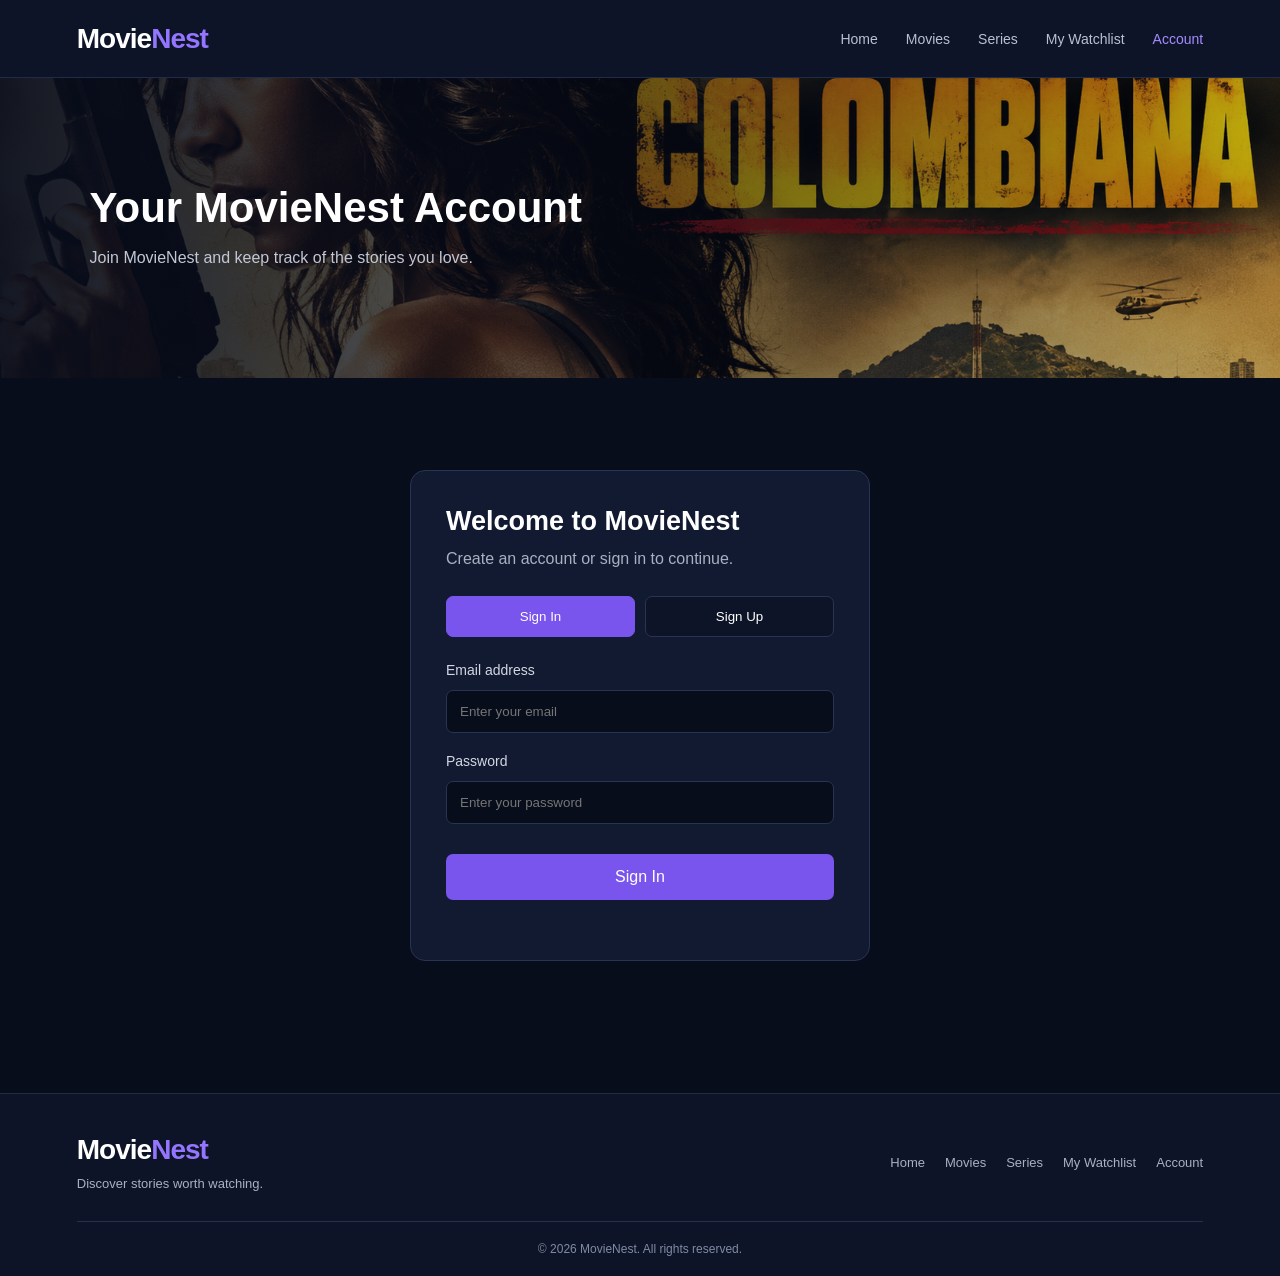
<file: account.html>
<!DOCTYPE html>
<html lang="en">
<head>
    <meta charset="UTF-8">
    <meta name="viewport" content="width=device-width, initial-scale=1.0">
    <title>Account | MovieNest</title>
    <link rel="stylesheet" href="style.css">
</head>

<body>

    <!-- NAVIGATION -->
    <header class="navbar">

        <a href="index.html" class="logo">
            Movie<span>Nest</span>
        </a>

        <nav>
            <a href="index.html">Home</a>
            <a href="movies.html">Movies</a>
            <a href="series.html">Series</a>
            <a href="watchlist.html">My Watchlist</a>
            <a href="account.html" class="active">Account</a>
        </nav>

    </header>


    <!-- ACCOUNT HERO -->
    <section class="page-banner account-hero">

        <h1>Your MovieNest Account</h1>

        <p>
            Join MovieNest and keep track of the stories you love.
        </p>

    </section>


    <!-- ACCOUNT FORM -->
    <main class="account-section">

        <div class="account-box">

            <h1>Welcome to MovieNest</h1>

            <p>Create an account or sign in to continue.</p>


            <!-- ACCOUNT TABS -->
            <div class="account-tabs">

                <button type="button" id="loginTab" class="active-tab">
                    Sign In
                </button>

                <button type="button" id="signupTab">
                    Sign Up
                </button>

            </div>


            <!-- LOGIN FORM -->
            <form id="loginForm">

                <label for="loginEmail">Email address</label>

                <input
                    type="email"
                    id="loginEmail"
                    placeholder="Enter your email"
                    required
                >

                <label for="loginPassword">Password</label>

                <input
                    type="password"
                    id="loginPassword"
                    placeholder="Enter your password"
                    required
                    minlength="8"
                >

                <button type="submit" class="form-submit">
                    Sign In
                </button>

            </form>


            <!-- SIGNUP FORM -->
            <form id="signupForm" hidden>

                <label for="signupName">Full name</label>

                <input
                    type="text"
                    id="signupName"
                    placeholder="Enter your name"
                    required
                >

                <label for="signupEmail">Email address</label>

                <input
                    type="email"
                    id="signupEmail"
                    placeholder="Enter your email"
                    required
                >

                <label for="signupPassword">Password</label>

                <input
                    type="password"
                    id="signupPassword"
                    placeholder="At least 8 characters"
                    required
                    minlength="8"
                >

                <label for="confirmPassword">Confirm password</label>

                <input
                    type="password"
                    id="confirmPassword"
                    placeholder="Confirm your password"
                    required
                    minlength="8"
                >

                <button type="submit" class="form-submit">
                    Create Account
                </button>

            </form>


            <p id="accountMessage" role="status" aria-live="polite"></p>

        </div>

    </main>


    <!-- FOOTER -->
    <footer class="footer">

        <div class="footer-content">

            <div>

                <a href="index.html" class="logo">
                    Movie<span>Nest</span>
                </a>

                <p>
                    Discover stories worth watching.
                </p>

            </div>


            <div class="footer-links">

                <a href="index.html">Home</a>
                <a href="movies.html">Movies</a>
                <a href="series.html">Series</a>
                <a href="watchlist.html">My Watchlist</a>
                <a href="account.html">Account</a>

            </div>

        </div>


        <div class="footer-bottom">

            <p>© 2026 MovieNest. All rights reserved.</p>

        </div>

    </footer>


    <script src="script.js"></script>

</body>
</html>
</file>
<file: style.css>
/* =====================================
   MOVIENEST WEBSITE
   COMPLETE STYLESHEET
===================================== */


/* GENERAL SETTINGS */

* {
    margin: 0;
    padding: 0;
    box-sizing: border-box;
}

html {
    scroll-behavior: smooth;
}

body {
    background: #080d1c;
    color: #ffffff;
    font-family: Arial, Helvetica, sans-serif;
    overflow-x: hidden;
}

a {
    text-decoration: none;
}


/* =====================================
   NAVIGATION BAR
===================================== */

.navbar {
    width: 100%;
    min-height: 78px;
    padding: 18px 6%;

    display: flex;
    justify-content: space-between;
    align-items: center;

    gap: 20px;
    flex-wrap: wrap;

    background: #0d1428;
    border-bottom: 1px solid #202b47;

    position: relative;
    z-index: 100;
}

.logo {
    color: white;
    font-size: 28px;
    font-weight: bold;
    letter-spacing: -1px;
}

.logo span {
    color: #9475ff;
}

.navbar nav {
    display: flex;
    align-items: center;
    gap: 28px;
    flex-wrap: wrap;
}

.navbar nav a {
    color: #b9c0d2;
    font-size: 14px;
    transition: 0.3s;
}

.navbar nav a:hover,
.navbar nav a.active {
    color: #a58cff;
}

.account-btn {
    background: #7955ed;
    color: white;
    padding: 12px 22px;
    border-radius: 8px;
    font-size: 14px;
    transition: 0.3s;
}

.account-btn:hover {
    background: #6240ce;
}


/* =====================================
   HERO SECTION
===================================== */

.hero {
    min-height: 500px;
    padding: 80px 8%;
    display: flex;
    align-items: center;

    background:
        linear-gradient(
            90deg,
            rgba(8, 13, 28, 0.95),
            rgba(8, 13, 28, 0.35)
        ),
        url("banner.jpg");

    background-size: cover;
    background-position: center;
    background-repeat: no-repeat;
}
.hero::after {
    content: "";
    position: absolute;
    width: 350px;
    height: 350px;

    right: 10%;
    top: 50%;

    transform: translateY(-50%);

    background: rgba(137, 103, 255, 0.13);
    filter: blur(80px);
    border-radius: 50%;
}


.hero-content {
    max-width: 650px;
    position: relative;
    z-index: 2;
}

.eyebrow {
    color: #a58cff;
    font-size: 13px;
    letter-spacing: 4px;
    display: block;
    margin-bottom: 22px;
}

.hero h1 {
    font-size: clamp(38px, 6vw, 70px);
    line-height: 1.1;
    margin-bottom: 22px;
}

.hero h1 span {
    color: #9a7cff;
}

.hero-content > p {
    color: #c2c8d8;
    font-size: 16px;
    line-height: 1.8;
    max-width: 520px;
    margin-bottom: 30px;
}

.hero-buttons {
    display: flex;
    gap: 15px;
    flex-wrap: wrap;
}




/* =====================================
   BUTTONS
===================================== */

.primary-btn {
    display: inline-block;

    background: #7955ed;
    color: white;

    padding: 14px 23px;
    border-radius: 8px;

    font-size: 14px;
    font-weight: bold;

    transition: 0.3s;
}

.primary-btn:hover {
    background: #6240ce;
    transform: translateY(-2px);
}

.secondary-btn {
    display: inline-block;

    background: transparent;
    color: white;

    padding: 13px 22px;

    border: 1px solid #8c78d9;
    border-radius: 8px;

    font-size: 14px;

    transition: 0.3s;
}

.secondary-btn:hover {
    background: #7955ed;
    border-color: #7955ed;
}


/* =====================================
   SEARCH SECTION
===================================== */

.search-section {
    padding: 55px 6% 25px;
}

.search-content {
    max-width: 650px;
    margin: auto;
    text-align: center;
}

.search-content h2 {
    font-size: 27px;
    margin-bottom: 10px;
}

.search-content p {
    color: #9ca6bc;
    margin-bottom: 20px;
}

.search-section input {
    width: 100%;
    padding: 17px 20px;

    background: #111a30;
    color: white;

    border: 1px solid #293453;
    border-radius: 10px;

    font-size: 15px;
    outline: none;

    transition: 0.3s;
}

.search-section input::placeholder {
    color: #929bb2;
}

.search-section input:focus {
    border-color: #8c69ff;
    box-shadow: 0 0 0 3px rgba(140, 105, 255, 0.12);
}


/* =====================================
   CONTENT SECTIONS
===================================== */

.section {
    padding: 45px 6%;
}

.section-heading {
    display: flex;
    justify-content: space-between;
    align-items: center;

    gap: 15px;
    margin-bottom: 28px;
}

.section-label {
    color: #9b80ff;
    font-size: 11px;
    letter-spacing: 3px;
    display: block;
    margin-bottom: 8px;
}

.section-heading h2 {
    font-size: 27px;
}

.view-all {
    color: #a58cff;
    font-size: 14px;
    transition: 0.3s;
}

.view-all:hover {
    color: white;
}


/* =====================================
   MOVIE AND SERIES GRID
===================================== */

.movie-grid {
    display: grid;

    grid-template-columns:
        repeat(auto-fit, minmax(160px, 1fr));

    gap: 22px;
}

.movie-card {
    background: #111a30;

    border: 1px solid #1d2945;
    border-radius: 12px;

    overflow: hidden;

    transition: 0.3s;
}

.movie-card:hover {
    transform: translateY(-7px);

    border-color: #7955ed;

    box-shadow:
        0 12px 30px rgba(0, 0, 0, 0.3);
}

.movie-card img {
    width: 100%;
    height: 250px;

    object-fit: cover;
    display: block;

    background: #17213a;
}

.movie-info {
    padding: 14px;
}

.movie-info h3 {
    font-size: 16px;
    margin-bottom: 8px;
}

.movie-info p {
    color: #a9b0c4;
    font-size: 12px;
    line-height: 1.6;
}


/* =====================================
   MOVIE CARD BUTTONS
===================================== */

.movie-info button {
    border: none;
    cursor: pointer;

    margin-top: 12px;
    margin-right: 4px;

    padding: 9px 11px;

    border-radius: 6px;

    background: #7955ed;
    color: white;

    font-size: 12px;

    transition: 0.3s;
}

.movie-info button:hover {
    background: #6240ce;
}

.movie-info .remove-btn {
    background: #38435e;
}

.movie-info .remove-btn:hover {
    background: #53617f;
}


/* =====================================
   WATCHLIST
===================================== */

.empty-message {
    color: #a9b0c4;
    font-size: 14px;
    line-height: 1.7;
    margin-top: 15px;
}


/* =====================================
   DETAILS MODAL
===================================== */

.modal {
    display: none;

    position: fixed;
    z-index: 1000;

    inset: 0;

    background: rgba(0, 0, 0, 0.88);

    justify-content: center;
    align-items: center;

    padding: 20px;
}

.modal.show {
    display: flex;
}

.modal-content {
    position: relative;

    display: flex;
    align-items: center;

    gap: 25px;

    background: #111a30;

    padding: 30px;

    border: 1px solid #293453;
    border-radius: 14px;

    width: 100%;
    max-width: 700px;

    max-height: 90vh;
    overflow-y: auto;
}

.modal-content img {
    width: 190px;
    max-width: 40%;

    border-radius: 10px;

    object-fit: cover;
}

.modal-text {
    flex: 1;
}

.modal-text h2 {
    font-size: 25px;
    margin-bottom: 15px;
}

.modal-text p {
    color: #c3c7d5;
    font-size: 14px;
    line-height: 1.7;
    margin-bottom: 12px;
}

.modal-text .primary-btn {
    margin-top: 10px;
}

.close-btn {
    position: absolute;

    right: 12px;
    top: 8px;

    border: none;
    background: none;

    color: white;
    font-size: 32px;

    cursor: pointer;
}


/* =====================================
   PAGE BANNERS
===================================== */


/* =====================================
   PAGE BANNERS WITH MOVIE PICTURES
===================================== */

.page-banner {
    min-height: 300px;
    padding: 70px 7%;

    display: flex;
    flex-direction: column;
    justify-content: center;

    text-align: left;

    background-size: cover;
    background-position: center;
    background-repeat: no-repeat;

    position: relative;
}

.page-banner h1 {
    font-size: 42px;
    margin-bottom: 12px;
    color: white;
    position: relative;
    z-index: 2;
}

.page-banner p {
    color: #e0e3ee;
    line-height: 1.7;
    position: relative;
    z-index: 2;
}

/* MOVIES BANNER */

.movies-hero {
    background-image:
        linear-gradient(
            90deg,
            rgba(8,13,28,0.95),
            rgba(8,13,28,0.25)
        ),
        url("Beekeper.jpg");
}

/* SERIES BANNER */

.series-hero {
    background-image:
        linear-gradient(
            90deg,
            rgba(8,13,28,0.95),
            rgba(8,13,28,0.25)
        ),
        url("Money heist.jpg");
}

/* WATCHLIST BANNER */

.watchlist-hero {
    background-image:
        linear-gradient(
            90deg,
            rgba(8,13,28,0.95),
            rgba(8,13,28,0.25)
        ),
        url("Prison break.jpg");
}

/* ACCOUNT BANNER */

.account-hero {
    background-image:
        linear-gradient(
            90deg,
            rgba(8,13,28,0.95),
            rgba(8,13,28,0.25)
        ),
        url("Colombiana.png");
}


.page-banner h1 {
    font-size: 42px;
    margin-bottom: 12px;
}

.page-banner p {
    color: #c3c7d5;
    line-height: 1.7;
}

.empty-results {
    color: #a9b0c4;
    margin-top: 20px;
}


/* =====================================
   ACCOUNT PAGE
===================================== */

.account-section {
    min-height: 75vh;

    display: flex;
    justify-content: center;
    align-items: center;

    padding: 45px 20px;
}

.account-box {
    background: #111a30;

    width: 100%;
    max-width: 460px;

    padding: 35px;

    border: 1px solid #293453;
    border-radius: 15px;
}

.account-box h1 {
    font-size: 27px;
    margin-bottom: 10px;
}

.account-box > p {
    color: #a9b0c4;
    margin-bottom: 25px;
    line-height: 1.5;
}

.account-tabs {
    display: flex;
    gap: 10px;
    margin-bottom: 25px;
}

.account-tabs button {
    flex: 1;
    padding: 12px;

    border: 1px solid #293453;
    background: #0d1428;

    color: white;
    border-radius: 7px;

    cursor: pointer;
}

.account-tabs .active-tab {
    background: #7955ed;
    border-color: #7955ed;
}

.account-box form {
    display: flex;
    flex-direction: column;
    gap: 12px;
}

.account-box form[hidden] {
    display: none;
}

.account-box label {
    color: #d3d7e4;
    font-size: 14px;
}

.account-box input {
    width: 100%;
    padding: 13px;

    background: #080d1c;
    border: 1px solid #293453;

    border-radius: 7px;

    color: white;
    outline: none;

    margin-bottom: 8px;
}

.account-box input:focus {
    border-color: #8c69ff;
}

.form-submit {
    padding: 14px;

    border: none;
    border-radius: 7px;

    background: #7955ed;
    color: white;

    font-size: 16px;

    cursor: pointer;
    margin-top: 10px;

    transition: 0.3s;
}

.form-submit:hover {
    background: #6240ce;
}

#accountMessage {
    margin-top: 20px;
    font-size: 14px;
    line-height: 1.5;
}


/* =====================================
   FOOTER
===================================== */

.footer {
    background: #0d1428;
    margin-top: 40px;
    padding: 40px 6% 20px;

    border-top: 1px solid #202b47;
}

.footer-content {
    display: flex;
    justify-content: space-between;
    align-items: center;

    gap: 25px;
    flex-wrap: wrap;
}

.footer-content p {
    color: #a9b0c4;
    font-size: 13px;
    margin-top: 10px;
}

.footer-links {
    display: flex;
    gap: 20px;
    flex-wrap: wrap;
}

.footer-links a {
    color: #a9b0c4;
    font-size: 13px;
    transition: 0.3s;
}

.footer-links a:hover {
    color: #a58cff;
}

.footer-bottom {
    text-align: center;

    border-top: 1px solid #26314c;

    margin-top: 30px;
    padding-top: 20px;

    color: #7f8ba5;
    font-size: 12px;
}


/* =====================================
   RESPONSIVE DESIGN
===================================== */

@media (max-width: 900px) {

    .navbar {
        justify-content: center;
    }

    .navbar nav {
        justify-content: center;
    }

    .hero {
        min-height: 420px;
    }

}

@media (max-width: 600px) {

    .navbar {
        padding: 18px 4%;
        gap: 17px;
    }

    .navbar nav {
        gap: 14px;
    }

    .navbar nav a {
        font-size: 12px;
    }

    .logo {
        font-size: 25px;
    }

    .hero {
        min-height: 420px;
        padding: 45px 6%;
    }

    .hero h1 {
        font-size: 39px;
    }

    .hero-content > p {
        font-size: 14px;
    }

    .section {
        padding: 35px 5%;
    }

    .section-heading h2 {
        font-size: 21px;
    }

    .movie-grid {
        grid-template-columns:
            repeat(2, minmax(0, 1fr));

        gap: 12px;
    }

    .movie-card img {
        height: 190px;
    }

    .movie-info {
        padding: 10px;
    }

    .movie-info h3 {
        font-size: 14px;
    }

    .movie-info button {
        padding: 8px;
        font-size: 11px;
    }

    .modal-content {
        flex-direction: column;
        text-align: center;
        padding: 25px 18px;
    }

    .modal-content img {
        width: 150px;
        max-width: 100%;
    }

    .page-banner h1 {
        font-size: 32px;
    }

    .account-box {
        padding: 25px 18px;
    }

    .footer-content {
        flex-direction: column;
        text-align: center;
    }

    .footer-links {
        justify-content: center;
    }

    .hero-buttons {
        flex-direction: column;
        align-items: flex-start;
    }

}
</file>
